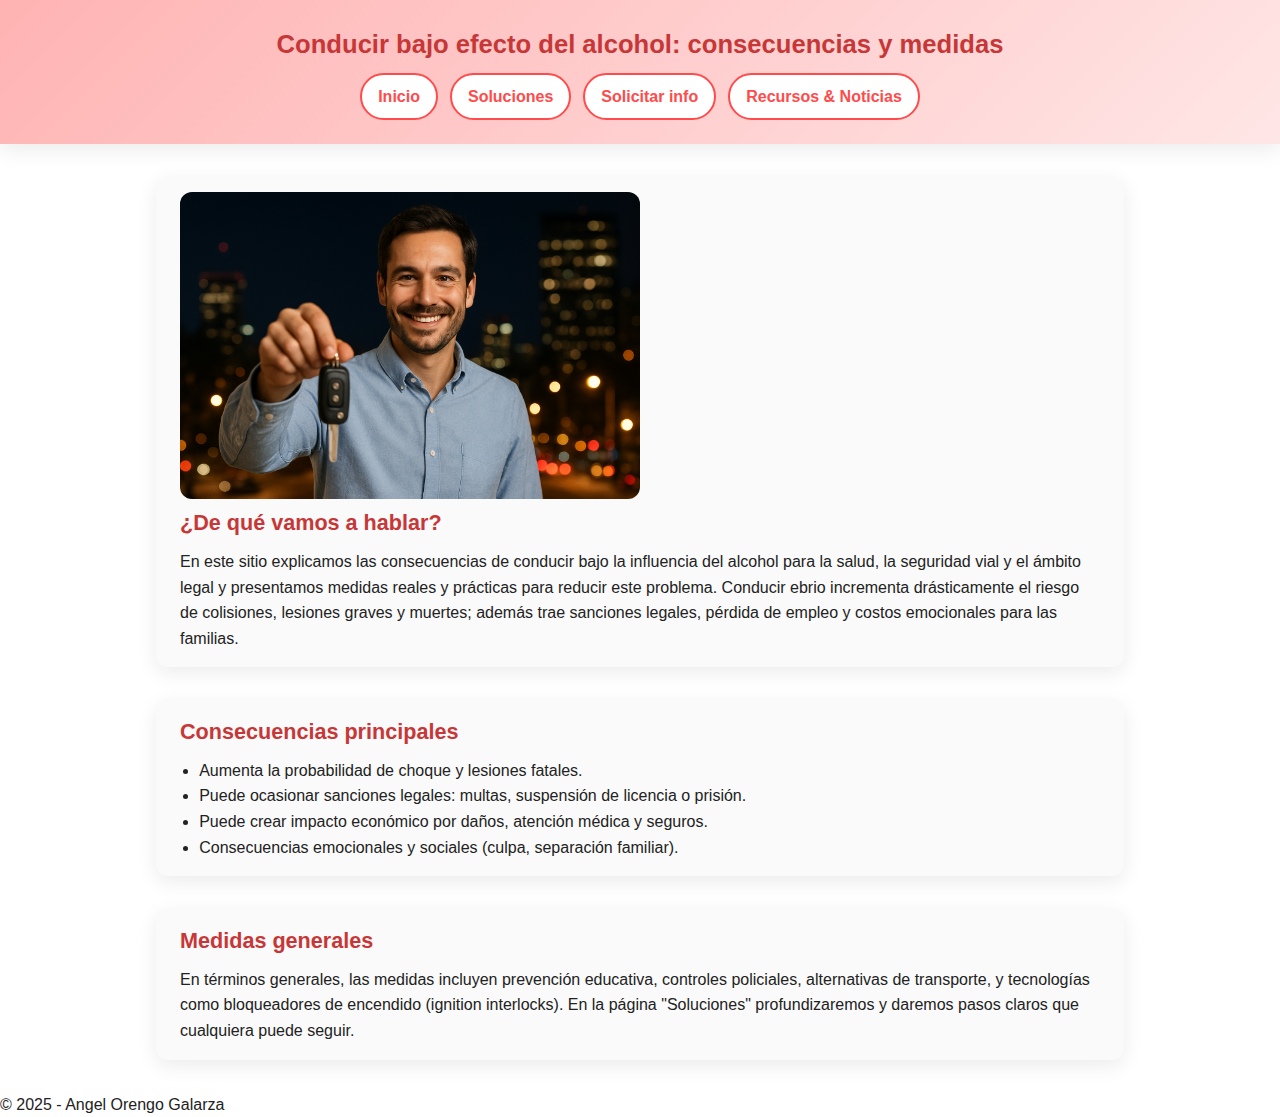
<file: index.html>
<!-- FILE: index.html -->
<!doctype html>
<html lang="es">
<head>
<meta charset="utf-8">
<meta name="viewport" content="width=device-width,initial-scale=1">
<title>Consecuencias de Conducir Ebrio - Inicio</title>
<link rel="stylesheet" href="styles.css">
</head>
<!--header de la pagina-->
<body>
<header class="site-header">
<h1>Conducir bajo efecto del alcohol: consecuencias y medidas</h1>
<nav>
<a href="index.html">Inicio</a>
<a href="sobre la causa.html">Soluciones</a>
<a href="como ayudar.html">Solicitar info</a>
<a href="recursos.html">Recursos & Noticias</a>
</nav>
</header>


<main class="container">
<!--informacion con imagen-->
<section>
<img src="imagen/hombre pasa llave.png" alt="hombre pasando llave de auto " style="width:50%;max-width:600px;border-radius:12px;">
<h2>¿De qué vamos a hablar?</h2>
<p>En este sitio explicamos las consecuencias de conducir bajo la influencia del alcohol para la salud, la seguridad vial
 y el ámbito legal y presentamos medidas reales y prácticas para reducir este problema. Conducir ebrio incrementa 
 drásticamente el riesgo de colisiones, lesiones graves y muertes; además trae sanciones legales, pérdida de empleo y
 costos emocionales para las familias.</p>
</section>


<section>
<h2>Consecuencias principales</h2>
<ul>
<li>Aumenta la probabilidad de choque y lesiones fatales.</li>
<li>Puede ocasionar sanciones legales: multas, suspensión de licencia o prisión.</li>
<li>Puede crear impacto económico por daños, atención médica y seguros.</li>
<li>Consecuencias emocionales y sociales (culpa, separación familiar).</li>
</ul>
</section>


<section>
<h2>Medidas generales</h2>
<p>En términos generales, las medidas incluyen prevención educativa, controles policiales, alternativas de transporte,
 y tecnologías como bloqueadores de encendido (ignition interlocks). En la página "Soluciones" profundizaremos y daremos
 pasos claros que cualquiera puede seguir.</p>
</section>

</main>


<footer class="site-footer">
<p>&copy; 2025 - Angel Orengo Galarza</p>
</footer>
</body>
</html>
</file>
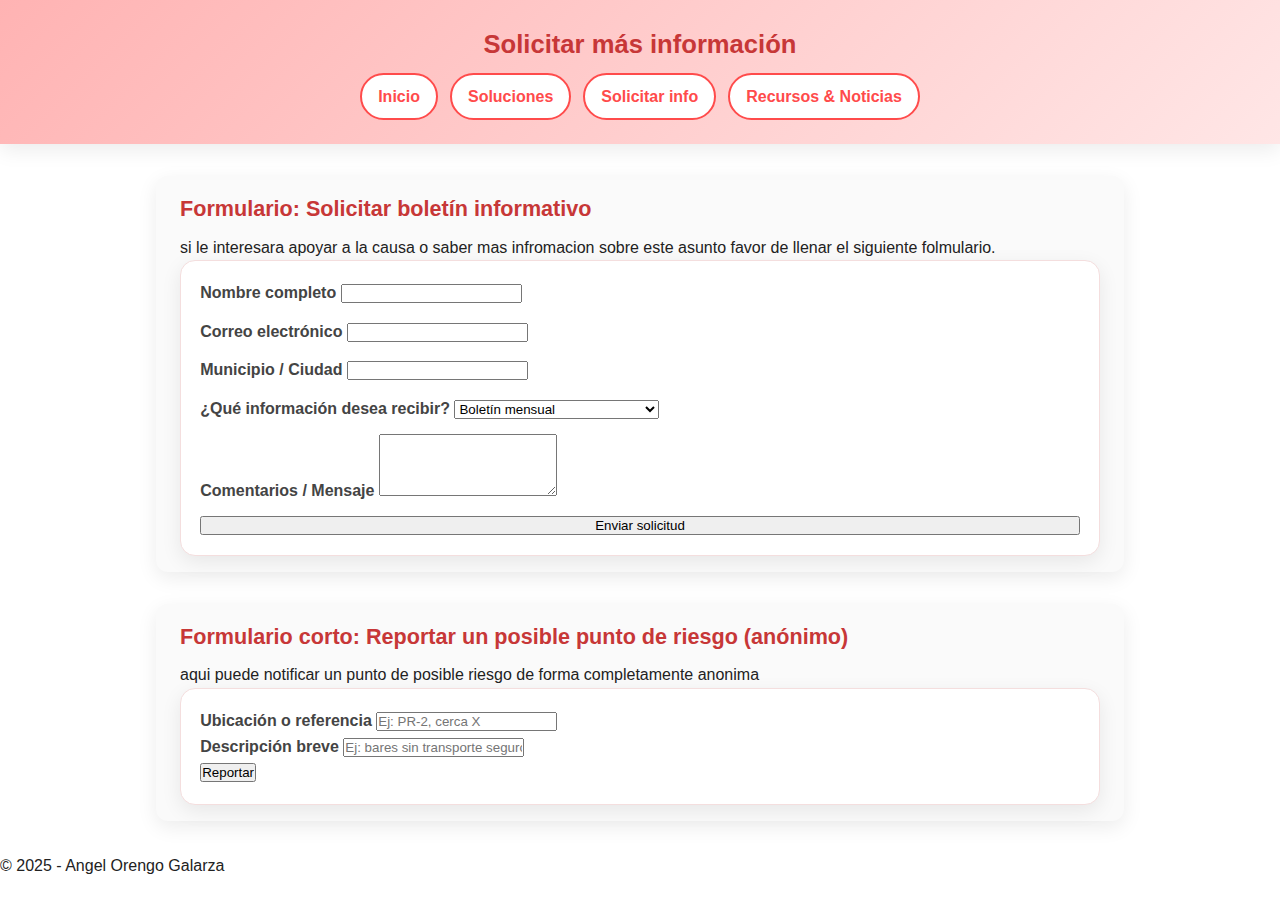
<file: como ayudar.html>
<!-- FILE: contacto.html -->
<!doctype html>
<html lang="es">
<head>
  <meta charset="utf-8">
  <meta name="viewport" content="width=device-width,initial-scale=1">
  <title>Solicitar Información</title>
  <link rel="stylesheet" href="styles.css">
</head>
<body>
  <header class="site-header">
    <h1>Solicitar más información</h1>
    <nav>
      <a href="index.html">Inicio</a>
      <a href="sobre la causa.html">Soluciones</a>
      <a href="como ayudar.html">Solicitar info</a>
      <a href="recursos.html">Recursos & Noticias</a>
    </nav>
  </header>

  <main class="container">
  <!--formulario-->
  <section>
      <h2>Formulario: Solicitar boletín informativo</h2>
	  <p>si le interesara apoyar a la causa o saber mas infromacion sobre este asunto favor de llenar el siguiente folmulario.</p>
      <form action="#" method="post" class="form-card">
        <label>Nombre completo
          <input type="text" name="nombre" required>
        </label>
        <label>Correo electrónico
          <input type="email" name="email" required>
        </label>
        <label>Municipio / Ciudad
          <input type="text" name="ciudad">
        </label>
        <label>¿Qué información desea recibir?
          <select name="interes">
            <option value="boletin">Boletín mensual</option>
            <option value="capacitacion">Capacitaciones</option>
            <option value="voluntariado">Oportunidades de voluntariado</option>
          </select>
        </label>
        <label>Comentarios / Mensaje
          <textarea name="mensaje" rows="4"></textarea>
        </label>
        <button type="submit">Enviar solicitud</button>
      </form>
    </section>
<!--formulario anonimo-->
<!--el proposito es que si en algun momento se hiciera una pagina completamente funcional
	esta sea una manera de notificarles a los policias anonimamente-->
    <section>
      <h2>Formulario corto: Reportar un posible punto de riesgo (anónimo)</h2>
	  <p> aqui puede notificar un punto de posible riesgo de forma completamente anonima
      <form action="#" method="post" class="form-inline">
        <label>Ubicación o referencia
          <input type="text" name="ubicacion" placeholder="Ej: PR-2, cerca X">
        </label>
		<br>
        <label>Descripción breve
          <input type="text" name="descripcion" placeholder="Ej: bares sin transporte seguro">
        </label>
		<br>
        <button type="submit">Reportar</button>
      </form>
    </section>

  </main>

  <footer class="site-footer">
    <p>&copy; 2025 - Angel Orengo Galarza</p>
  </footer>
</body>
</html>
</file>
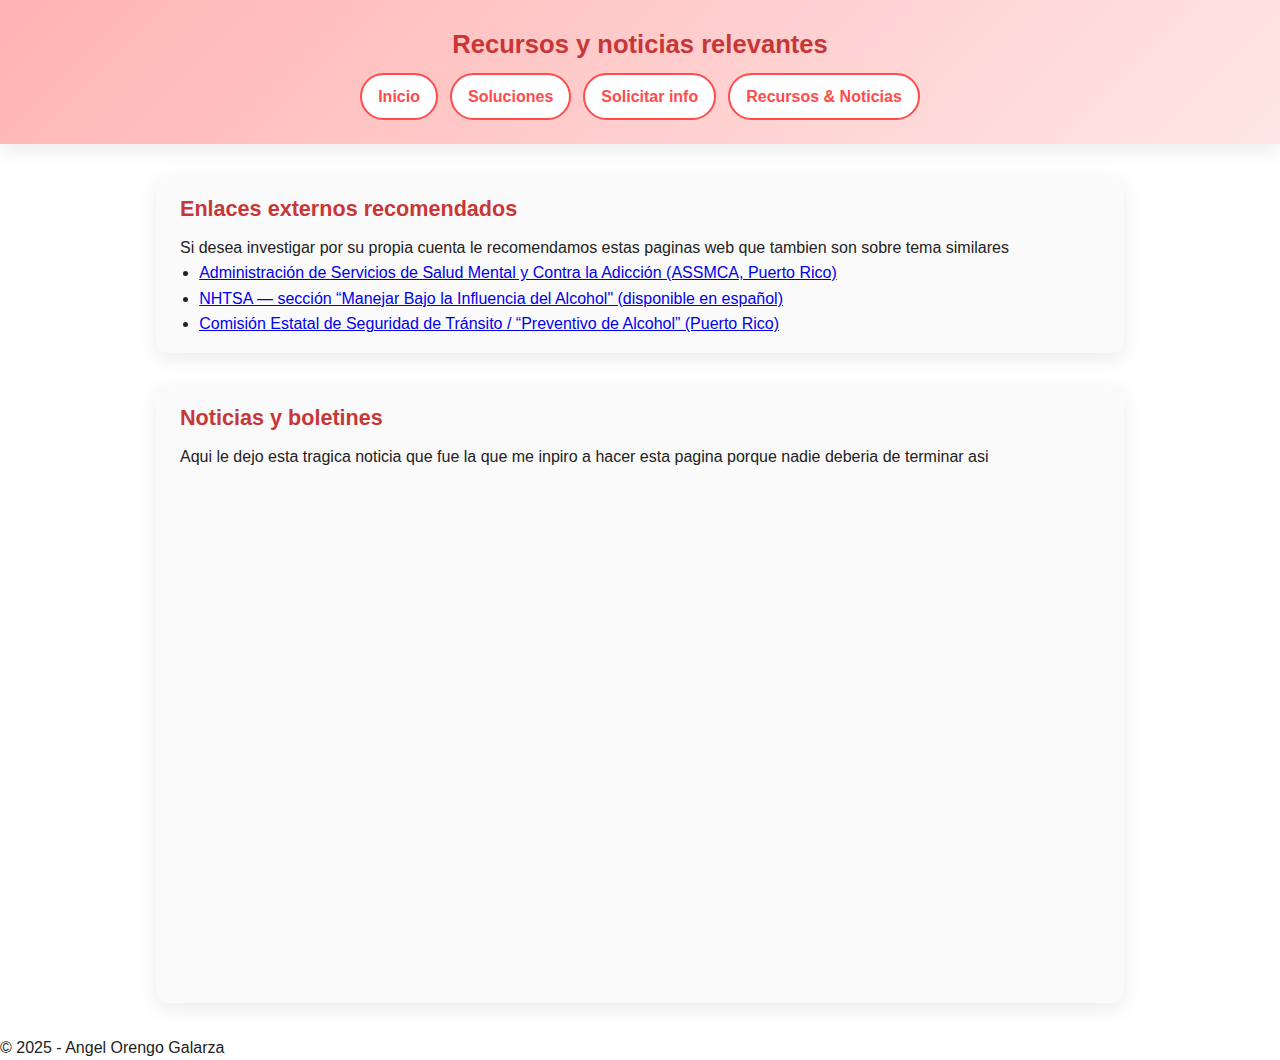
<file: recursos.html>
<!-- FILE: recursos.html -->
<!doctype html>
<html lang="es">
<meta charset="utf-8">
<meta name="viewport" content="width=device-width,initial-scale=1">
<title>Recursos y Noticias</title>
<link rel="stylesheet" href="styles.css">
</head>
<body>
<header class="site-header">
<h1>Recursos y noticias relevantes</h1>
<nav>
<a href="index.html">Inicio</a>
<a href="sobre la causa.html">Soluciones</a>
<a href="como ayudar.html">Solicitar info</a>
<a href="recursos.html">Recursos & Noticias</a>
</nav>
</header>


<main class="container">
<section>
<h2>Enlaces externos recomendados</h2>
<p>Si desea investigar por su propia cuenta le recomendamos estas paginas web que tambien son sobre tema similares
<ul>
<li><a href="https://www.assmca.pr.gov/originales/prevencion-original" target="_blank" rel="noopener">Administración de Servicios de Salud Mental y Contra la Adicción (ASSMCA, Puerto Rico)</a></li>
<li><a href="https://www.nhtsa.gov/es/conducir-de-forma-riesgosa/manejar-bajo-la-influencia-del-alcohol target="_blank" rel="noopener">NHTSA — sección “Manejar Bajo la Influencia del Alcohol" (disponible en español)</a></li>
<li><a href="https://www.cst.pr.gov/programas/preventivo-de-alcohol" target="_blank" rel="noopener">Comisión Estatal de Seguridad de Tránsito / “Preventivo de Alcohol” (Puerto Rico)</a></li>
</ul>
</section>


<section>
<h2>Noticias y boletines</h2>

<p>Aqui le dejo esta tragica noticia que fue la que me inpiro a hacer esta pagina porque nadie deberia de terminar asi</p>
<div style="position:relative; padding-bottom:56.25%; height:0; overflow:hidden;">
  <iframe 
      src="https://www.youtube.com/embed/SerNX3OWzDI" 
      style="position:absolute; top:0; left:0; width:100%; height:100%;" 
      frameborder="0" 
      allowfullscreen>
  </iframe>
</div>

</section>
</main>


<footer class="site-footer">
<p>&copy; 2025 - Angel Orengo Galarza</p>
</footer>
</body>
</html>
</file>
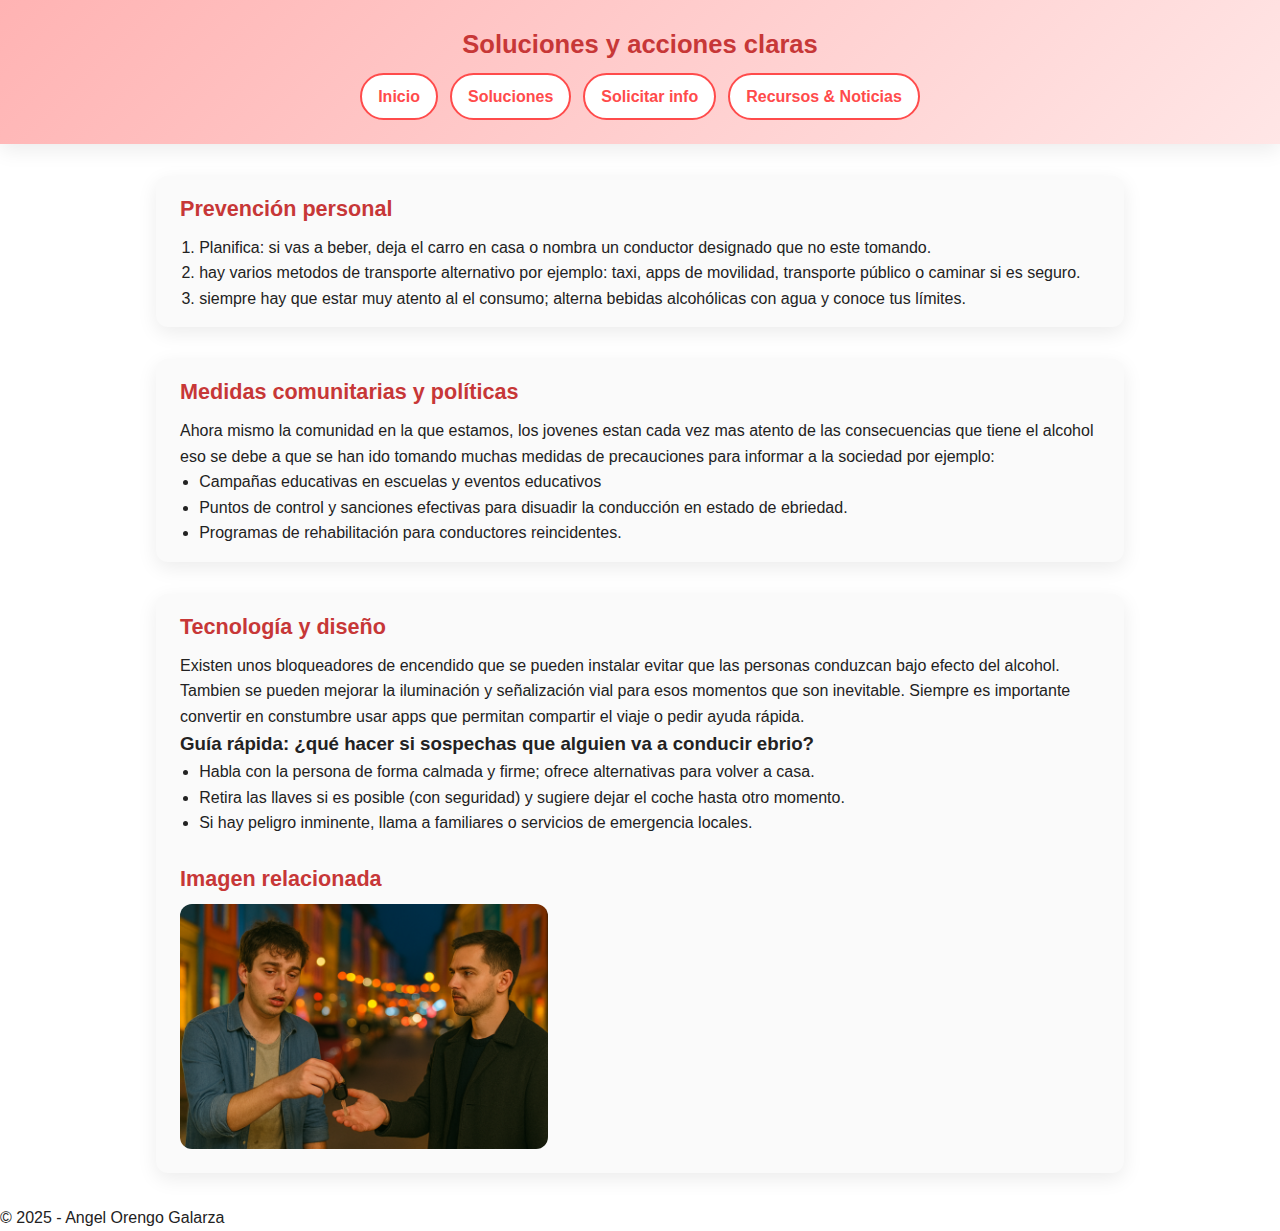
<file: sobre la causa.html>
<!-- FILE: soluciones.html -->
<!doctype html>
<html lang="es">
<head>
  <meta charset="utf-8">
  <meta name="viewport" content="width=device-width,initial-scale=1">
  <title>Soluciones contra la conducción en estado de ebriedad</title>
  <link rel="stylesheet" href="styles.css">
</head>
<body>
  <header class="site-header">
    <h1>Soluciones y acciones claras</h1>
    <nav>
      <a href="index.html">Inicio</a>
      <a href="sobre la causa.html">Soluciones</a>
      <a href="como ayudar.html">Solicitar info</a>
      <a href="recursos.html">Recursos & Noticias</a>
    </nav>
  </header>

  <main class="container">
    <section>
      <h2>Prevención personal</h2>
      <ol>
        <li>Planifica: si vas a beber, deja el carro en casa o nombra un conductor designado que no este tomando.</li>
        <li>hay varios metodos de transporte alternativo por ejemplo: taxi, apps de movilidad, transporte público o caminar si es seguro.</li>
        <li>siempre hay que estar muy atento al el consumo; alterna bebidas alcohólicas con agua y conoce tus límites.</li>
      </ol>
    </section>

    <section>
      <h2>Medidas comunitarias y políticas</h2>
	  <p>Ahora mismo la comunidad en la que estamos, los jovenes estan cada vez mas atento de las consecuencias que tiene el alcohol eso se
	  debe a que se han ido tomando muchas medidas de precauciones para informar a la sociedad por ejemplo:
      <ul>
        <li>Campañas educativas en escuelas y eventos educativos</li>
        <li>Puntos de control y sanciones efectivas para disuadir la conducción en estado de ebriedad.</li>
        <li>Programas de rehabilitación para conductores reincidentes.</li>
      </ul>
    </section>

    <section>
      <h2>Tecnología y diseño</h2>
      <p>Existen unos bloqueadores de encendido que se pueden instalar evitar que las personas conduzcan bajo efecto del alcohol. Tambien 
	  se pueden mejorar la iluminación y señalización vial para esos momentos que son inevitable. Siempre es importante convertir en constumbre
	  usar apps que permitan compartir el viaje o pedir ayuda rápida.</p>

      <h3>Guía rápida: ¿qué hacer si sospechas que alguien va a conducir ebrio?</h3>
      <ul>
        <li>Habla con la persona de forma calmada y firme; ofrece alternativas para volver a casa.</li>
        <li>Retira las llaves si es posible (con seguridad) y sugiere dejar el coche hasta otro momento.</li>
        <li>Si hay peligro inminente, llama a familiares o servicios de emergencia locales.</li>
      </ul>
	  <br>
	  <h2>Imagen relacionada</h2>
	  	<img src="imagen/ebria pasando llave.png" alt="persona ebria pasando la llave" style="width:40%;max-width:600px;border-radius:12px;">
    </section>

  </main>

  <footer class="site-footer">
    <p>&copy; 2025 - Angel Orengo Galarza</p>
  </footer>
</body>
</html>
</file>
<file: styles.css>
:root{
--max-width: 1000px;
--accent: #ff4b4b;
--accent-dark:#c73737;
--bg: #ffffff;
--text:#222;
--card:#fafafa;
--shadow:0 6px 20px rgba(0,0,0,.08);
}
*{box-sizing:border-box;margin:0;padding:0}
body{
font-family: 'Segoe UI', Roboto, Arial;
background:var(--bg);
color:var(--text);
line-height:1.6;
}
header,footer,main,section,nav{display:block}
.site-header{
background:linear-gradient(135deg,#ffb3b3,#ffe6e6);
padding:1.5rem;
text-align:center;
box-shadow:var(--shadow);
}
.site-header h1{font-size:1.6rem;font-weight:700;margin-bottom:.5rem;color:var(--accent-dark)}
nav{display:flex;flex-wrap:wrap;justify-content:center;gap:.75rem;margin-top:.5rem}
nav a{
text-decoration:none;
padding:.55rem 1rem;
border-radius:25px;
font-weight:600;
background:white;
color:var(--accent);
border:2px solid var(--accent);
transition:.25s;
}
nav a:hover{
background:var(--accent);
color:white;
transform:scale(1.05);
}
.container{max-width:var(--max-width);margin:2rem auto;padding:0 1rem}
h2{color:var(--accent-dark);margin-bottom:.5rem;font-size:1.35rem;font-weight:700}
section{margin-bottom:2rem;background:var(--card);padding:1rem 1.5rem;border-radius:12px;box-shadow:var(--shadow)}
ul,ol{padding-left:1.2rem}


.form-card, .form-inline{
background:white;
padding:1.2rem;
border-radius:15px;
box-shadow:var(--shadow);
border:1px solid #f4dede;
}
.form-card{display:grid;gap:.8rem}
label{font-weight:600;color:#444}
</file>
